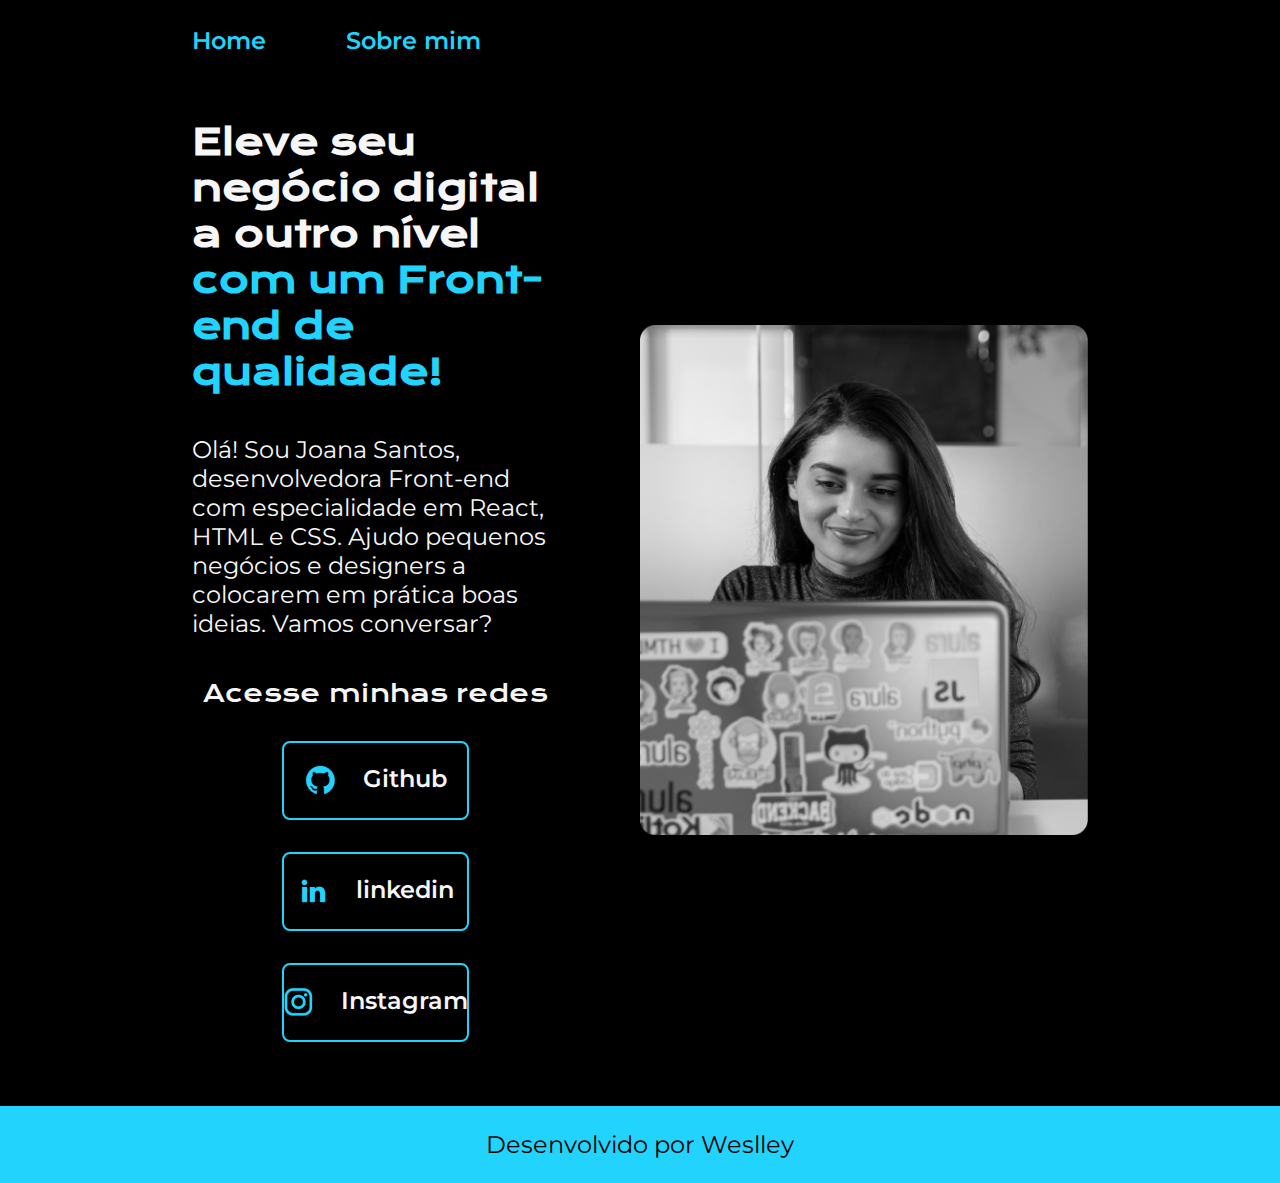
<file: index.html>
<!DOCTYPE html>
<html lang="pt-br">
<head>
    <meta charset="UTF-8">
    <meta http-equiv="X-UA-Compatible" content="IE=edge">
    <meta name="viewport" content="width=device-width, initial-scale=1.0">
    <link rel="stylesheet" href="./styles/style.css">
    <title>Portifolio</title>
</head>
<body>
    <header class="cabecalho">
        <nav class="cabecalho__menu">
            <a class="cabecalho__menu__link" href="index.html">Home</a>
            <a class="cabecalho__menu__link" href="about.html">Sobre mim</a>
        </nav>
    </header>
    <main class="apresentacao">
        <section class="apresentacao__conteudo">
            <h1 class="apresentacao__conteudo__titulo">Eleve seu negócio digital a outro nível <strong class="titulo-destaque">com um Front-end de qualidade!</strong></h1>

            <p class="apresentacao__conteudo__texto">Olá! Sou Joana Santos, desenvolvedora Front-end com especialidade em React, HTML e CSS. Ajudo pequenos negócios e designers a colocarem em prática boas ideias. Vamos conversar?</p>
            <div class="apresentacao__links">
                <h2 class="apresentacao__links__subtitulo">Acesse minhas redes</h2>
                <a class="apresentacao__links__navegacao" href="https://github.com/weslleySouzaLima">
                    <img src="./assets/github.png" alt="">
                    Github
                </a>
                <a class="apresentacao__links__navegacao" href="">
                    <img src="./assets/linkedin.png" alt="">
                    linkedin
                </a>
                <a class="apresentacao__links__navegacao" href="">
                    <img src="./assets/instagram.png" alt="">
                    Instagram
                </a>
            </div>
        </section>

        <img class="apresentacao__imagem" src="./assets/Rectangle 47.png" alt="foto da Joana Santos programando">
    </main>
    <footer class="rodape">
        <p>Desenvolvido por Weslley</p>
    </footer>
</body>
</html>
</file>
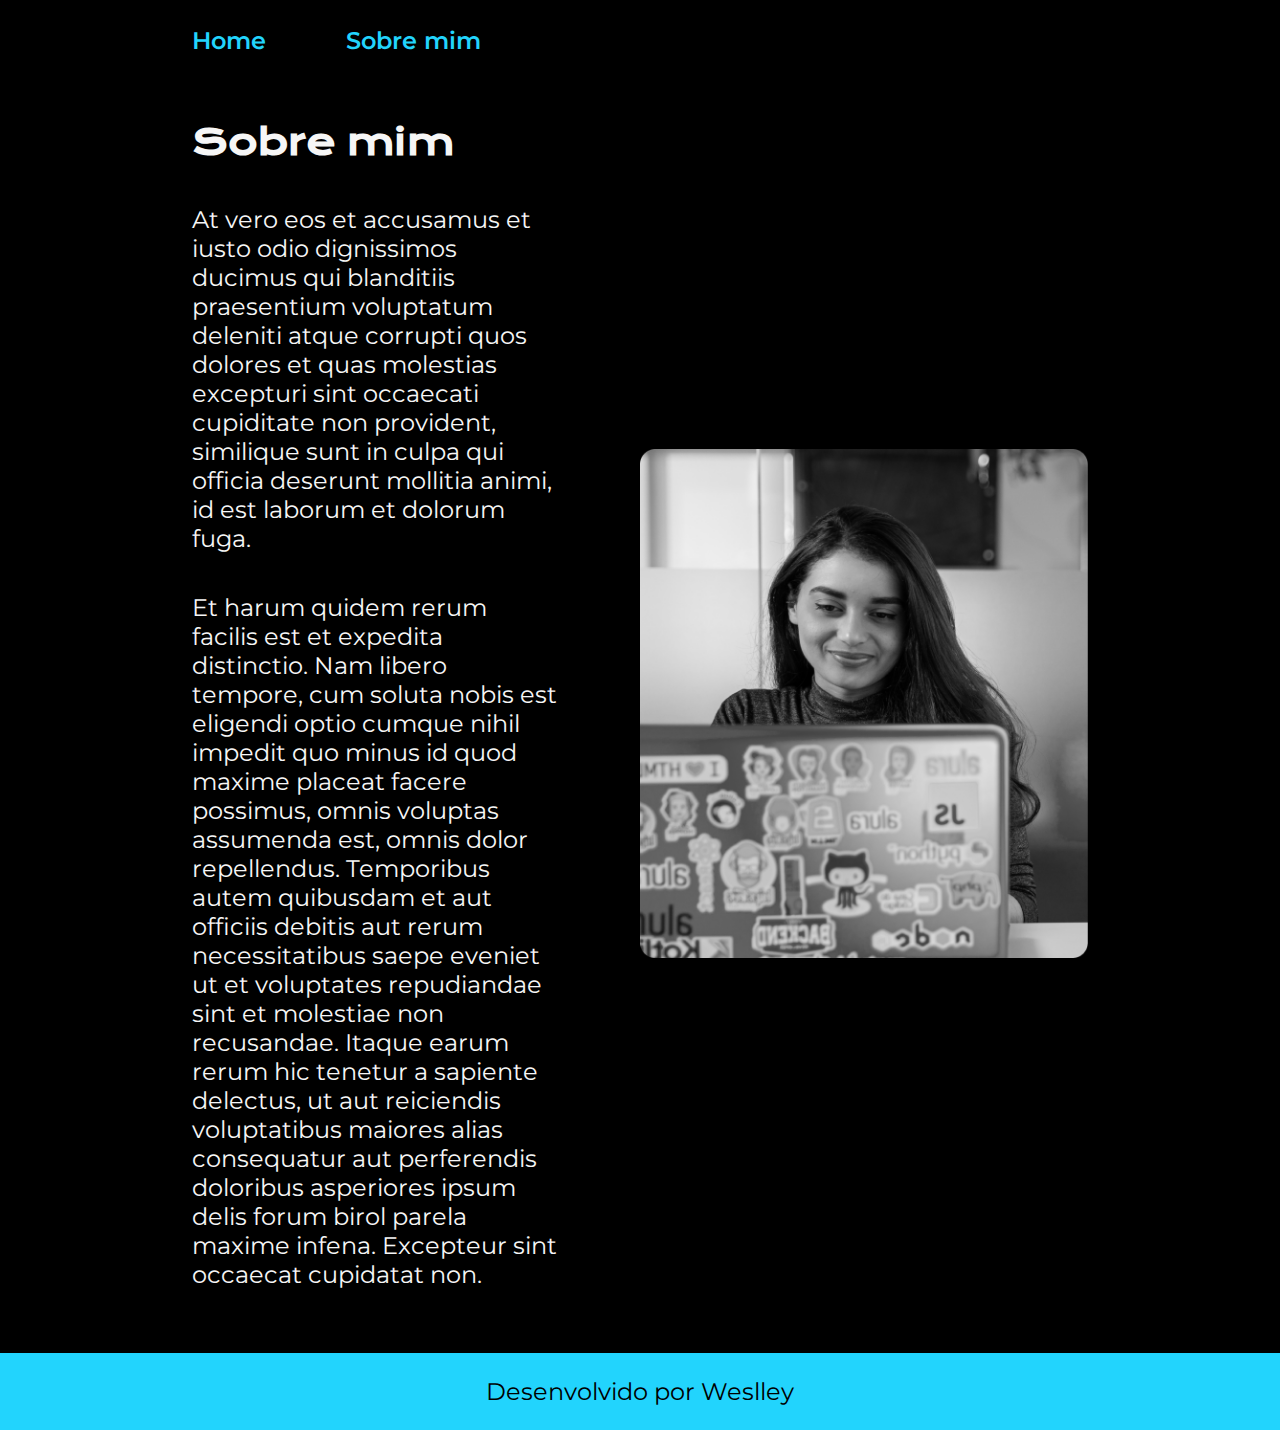
<file: about.html>
<!DOCTYPE html>
<html lang="pt-br">
<head>
    <meta charset="UTF-8">
    <meta http-equiv="X-UA-Compatible" content="IE=edge">
    <meta name="viewport" content="width=device-width, initial-scale=1.0">
    <link rel="stylesheet" href="./styles/style.css">
    <title>Sobre mim</title>
</head>
<body>
    <header class="cabecalho">
        <nav class="cabecalho__menu">
            <a class="cabecalho__menu__link" href="index.html">Home</a>
            <a class="cabecalho__menu__link" href="about.html">Sobre mim</a>
        </nav>
    </header>
    <main class="apresentacao">
        <section class="apresentacao__conteudo">
            <h1 class="apresentacao__conteudo__titulo">Sobre mim</h1>
            <p class="apresentacao__conteudo__texto">At vero eos et accusamus et iusto odio dignissimos ducimus qui blanditiis praesentium voluptatum deleniti atque corrupti quos dolores et quas molestias excepturi sint occaecati cupiditate non provident, similique sunt in culpa qui officia deserunt mollitia animi, id est laborum et dolorum fuga.
            </p>
            <p class="apresentacao__conteudo__texto">Et harum quidem rerum facilis est et expedita distinctio. Nam libero tempore, cum soluta nobis est eligendi optio cumque nihil impedit quo minus id quod maxime placeat facere possimus, omnis voluptas assumenda est, omnis dolor repellendus. Temporibus autem quibusdam et aut officiis debitis aut rerum necessitatibus saepe eveniet ut et voluptates repudiandae sint et molestiae non recusandae. Itaque earum rerum hic tenetur a sapiente delectus, ut aut reiciendis voluptatibus maiores alias consequatur aut perferendis doloribus asperiores ipsum delis forum birol parela maxime infena. Excepteur sint occaecat cupidatat non.
            </p>
        </section>

        <img class="apresentacao__imagem" src="./assets/Rectangle 47.png" alt="foto da Joana Santos programando">
    </main>
    <footer class="rodape">
        <p>Desenvolvido por Weslley</p>
    </footer>
</body>
</html>
</file>
<file: styles/style.css>
@import url('https://fonts.googleapis.com/css2?family=Krona+One&display=swap');
@import url('https://fonts.googleapis.com/css2?family=Krona+One&family=Montserrat&display=swap');
@import url('https://fonts.googleapis.com/css2?family=Montserrat:wght@600&display=swap');

:root {
    --cor-primaria: #000000;
    --cor-secundaria: #F6F6F6; 
    --cor-tercearia: #22D4FD;
    --cor-hover: #272727;

    --font-primaria: 'Krona One', sans-serif;
    --font-secundaria: 'Montserrat', sans-serif;
}

* {
    margin: 0;
    padding: 0;
}

body {
    box-sizing: border-box;
    background-color: var(--cor-primaria);
    color: var(--cor-secundaria);
}

.cabecalho {
    padding: 2% 0 0 15%;
}

.cabecalho__menu {
    display: flex;
    gap: 80px;
}

.cabecalho__menu__link {
    font-family: var(--font-secundaria);
    font-size: 1.5rem;
    font-weight: 600;
    color: var(--cor-tercearia);
    text-decoration: none;
}

.apresentacao {
    gap: 82px;
    padding: 5% 15%;
    display: flex;
    align-items: center;
    justify-content: space-between;
}

.apresentacao__conteudo {
    width: 50%;
    display: flex;
    flex-direction: column;
    gap: 40px;
}

.apresentacao__conteudo__titulo {
    font-size: 2.25rem;
    font-family: var(--font-primaria);
}

.titulo-destaque {
    color: var(--cor-tercearia);
}

.apresentacao__conteudo__texto {
    font-size: 1.5rem;
    font-family: var(--font-secundaria);
}

.apresentacao__links {
    display: flex;
    justify-content: space-between;
    flex-direction: column;
    align-items: center;
    gap: 32px;
}

.apresentacao__links__subtitulo {
    font-family: var(--font-primaria);
    font-weight: 400;
    font-size: 1.5rem;
}

.apresentacao__links__navegacao {
    display: flex;
    justify-content: center;
    gap: 26px;
    border: 2px solid var(--cor-tercearia);
    width: 50%;
    padding: 21.5px 0;
    text-align: center;
    border-radius: 8px;
    font-size: 1.5rem;
    font-weight: 600;
    text-decoration: none;
    color: var(--cor-secundaria);
    font-family: var(--font-secundaria);
}

.apresentacao__links__link:hover {
    background-color: var(--cor-hover);
}

.apresentacao__imagem {
    width: 50%;
}

.rodape {
    padding: 24px;
    color: var(--cor-primaria);
    background-color: var(--cor-tercearia);
    text-align: center;
    font-family: var(--font-secundaria);
    font-size: 1.5rem;
    font-weight: 400;
}

@media (max-width: 1200px) {
    .cabecalho {
        padding: 10%;
    }

    .cabecalho__menu {
        justify-content: center;
    }

    .apresentacao {
        flex-direction: column-reverse;
        padding: 5%;
    }

    .apresentacao__conteudo {
        width: auto;
    }
}
</file>
